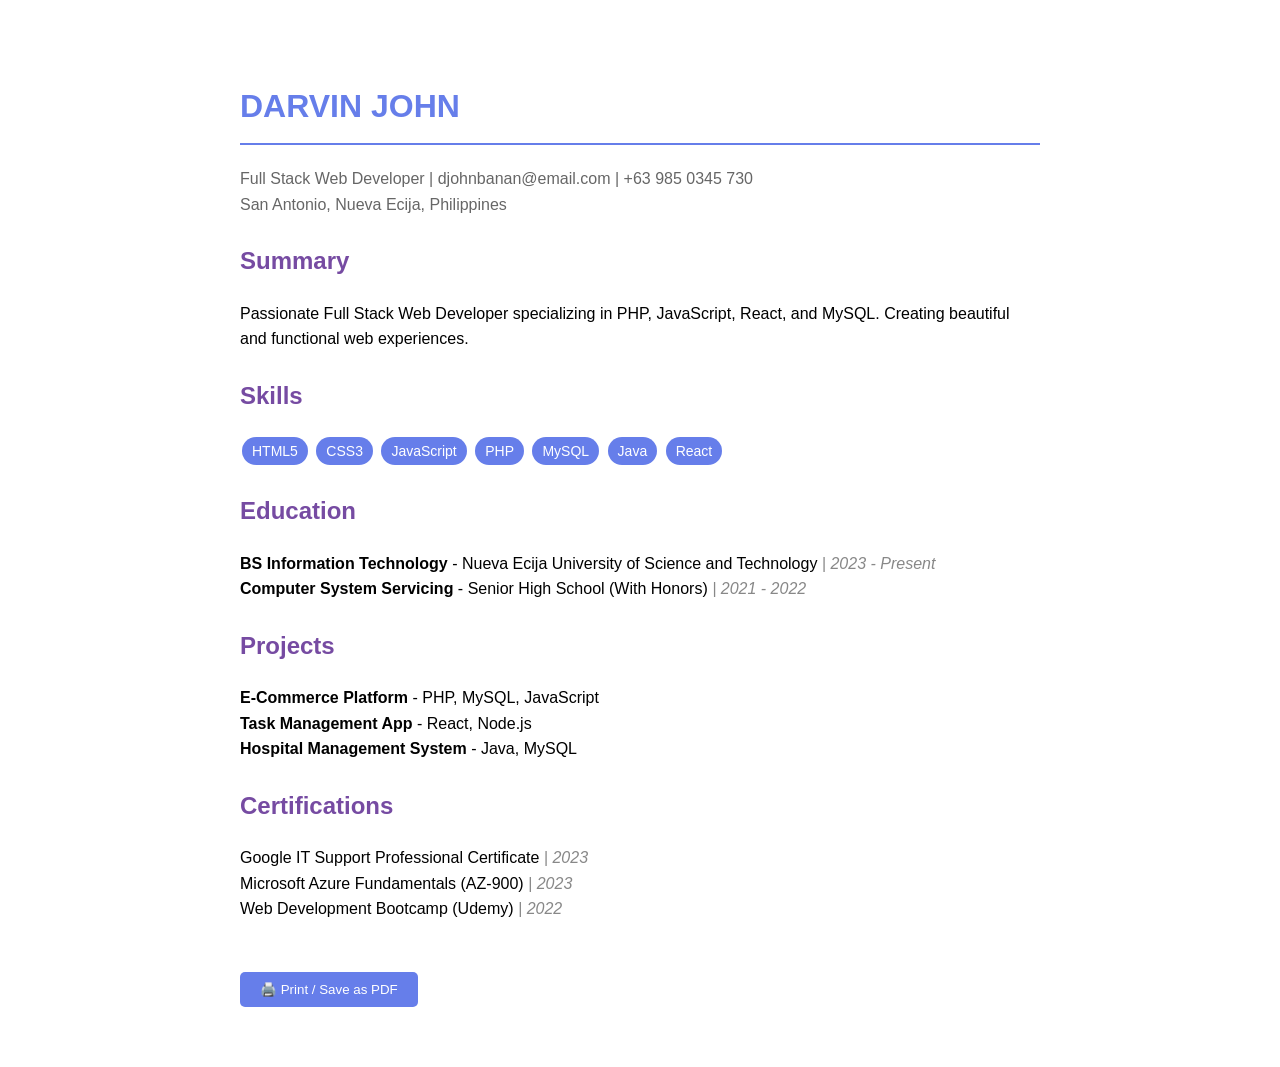
<file: resume.html>
<!DOCTYPE html>
<html lang="en">
<head>
    <meta charset="UTF-8">
    <title>Darvin John - Resume</title>
    <style>
        body { font-family: Arial, sans-serif; max-width: 800px; margin: 40px auto; padding: 20px; line-height: 1.6; }
        h1 { color: #667eea; border-bottom: 2px solid #667eea; padding-bottom: 10px; }
        h2 { color: #764ba2; margin-top: 25px; }
        .contact { color: #666; margin-bottom: 20px; }
        .section { margin-bottom: 20px; }
        .skill-tag { background: #667eea; color: white; padding: 3px 10px; border-radius: 15px; display: inline-block; margin: 2px; font-size: 14px; }
        .date { color: #888; font-style: italic; }
        @media print { body { margin: 0; } }
    </style>
</head>
<body>
    <h1>DARVIN JOHN</h1>
    <div class="contact">
        Full Stack Web Developer | djohnbanan@email.com | +63 985 0345 730<br>
        San Antonio, Nueva Ecija, Philippines
    </div>

    <div class="section">
        <h2>Summary</h2>
        <p>Passionate Full Stack Web Developer specializing in PHP, JavaScript, React, and MySQL. Creating beautiful and functional web experiences.</p>
    </div>

    <div class="section">
        <h2>Skills</h2>
        <span class="skill-tag">HTML5</span>
        <span class="skill-tag">CSS3</span>
        <span class="skill-tag">JavaScript</span>
        <span class="skill-tag">PHP</span>
        <span class="skill-tag">MySQL</span>
        <span class="skill-tag">Java</span>
        <span class="skill-tag">React</span>
    </div>

    <div class="section">
        <h2>Education</h2>
        <strong>BS Information Technology</strong> - Nueva Ecija University of Science and Technology <span class="date">| 2023 - Present</span><br>
        <strong>Computer System Servicing</strong> - Senior High School (With Honors) <span class="date">| 2021 - 2022</span>
    </div>

    <div class="section">
        <h2>Projects</h2>
        <strong>E-Commerce Platform</strong> - PHP, MySQL, JavaScript<br>
        <strong>Task Management App</strong> - React, Node.js<br>
        <strong>Hospital Management System</strong> - Java, MySQL
    </div>

    <div class="section">
        <h2>Certifications</h2>
        Google IT Support Professional Certificate <span class="date">| 2023</span><br>
        Microsoft Azure Fundamentals (AZ-900) <span class="date">| 2023</span><br>
        Web Development Bootcamp (Udemy) <span class="date">| 2022</span>
    </div>

    <button onclick="window.print()" style="margin-top:30px;padding:10px 20px;background:#667eea;color:white;border:none;border-radius:5px;cursor:pointer;">
        🖨️ Print / Save as PDF
    </button>
</body>
</html>
</file>
